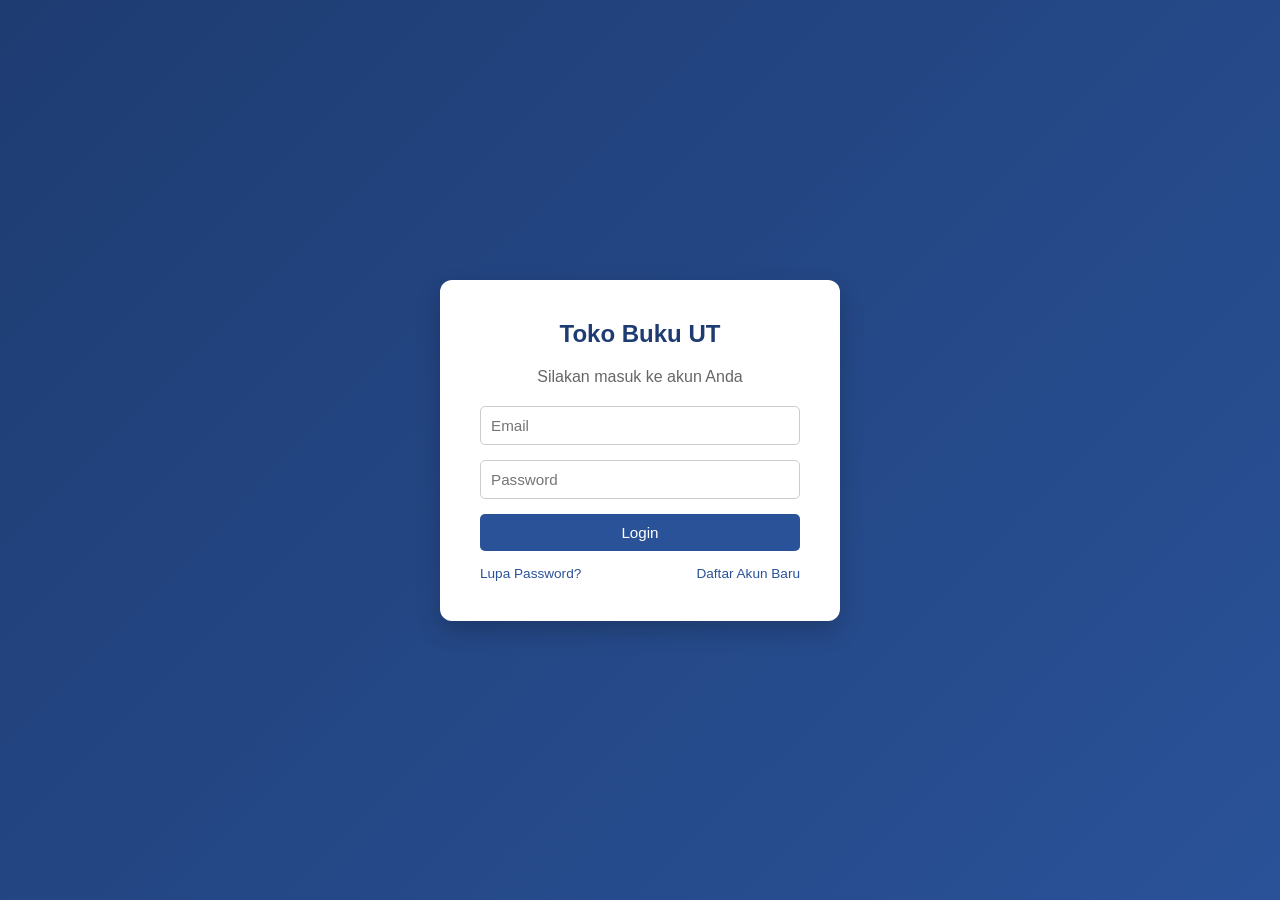
<file: tugas-uts-web1/index.html>
<!DOCTYPE html>
<html lang="id">
<head>
    <meta charset="UTF-8">
    <meta name="viewport" content="width=device-width, initial-scale=1.0">
    <title>Login - Toko Buku UT</title>
    <link rel="stylesheet" href="css/style.css">
</head>
<body class="login-body">
    <div class="login-card">
        <h2>Toko Buku UT</h2>
        <p style="margin-bottom: 20px; color: #666;">Silakan masuk ke akun Anda</p>
        <form id="loginForm">
            <div class="form-group">
                <input type="email" id="email" class="form-control" placeholder="Email" required>
            </div>
            <div class="form-group">
                <input type="password" id="password" class="form-control" placeholder="Password" required>
            </div>
            <button type="submit" class="btn" style="width: 100%;">Login</button>
        </form>
        <div class="login-actions">
            <a href="#" onclick="openModal('forgotModal')">Lupa Password?</a>
            <a href="#" onclick="openModal('registerModal')">Daftar Akun Baru</a>
        </div>
    </div>

    <!-- Modal Lupa Password -->
    <div id="forgotModal" class="modal">
        <div class="modal-content">
            <span class="close-modal" onclick="closeModal('forgotModal')">&times;</span>
            <h3>Lupa Password</h3>
            <p style="margin: 10px 0;">Masukkan email anda untuk mereset password.</p>
            <div class="form-group">
                <input type="email" class="form-control" placeholder="Email Terdaftar">
            </div>
            <button class="btn btn-success" onclick="alert('Instruksi reset password telah dikirim ke email!'); closeModal('forgotModal');">Kirim Reset Link</button>
        </div>
    </div>

    <!-- Modal Daftar -->
    <div id="registerModal" class="modal">
        <div class="modal-content">
            <span class="close-modal" onclick="closeModal('registerModal')">&times;</span>
            <h3>Daftar Akun</h3>
            <div class="form-group" style="margin-top: 15px;">
                <label>Nama Lengkap</label>
                <input type="text" class="form-control" placeholder="Nama Lengkap">
            </div>
            <div class="form-group">
                <label>Email</label>
                <input type="email" class="form-control" placeholder="Email">
            </div>
            <div class="form-group">
                <label>Password</label>
                <input type="password" class="form-control" placeholder="Password">
            </div>
            <button class="btn btn-success" style="width: 100%;" onclick="alert('Pendaftaran Berhasil! Silakan Login.'); closeModal('registerModal');">Daftar</button>
        </div>
    </div>

    <script src="js/data.js"></script>
    <script src="js/script.js"></script>
</body>
</html>
</file>
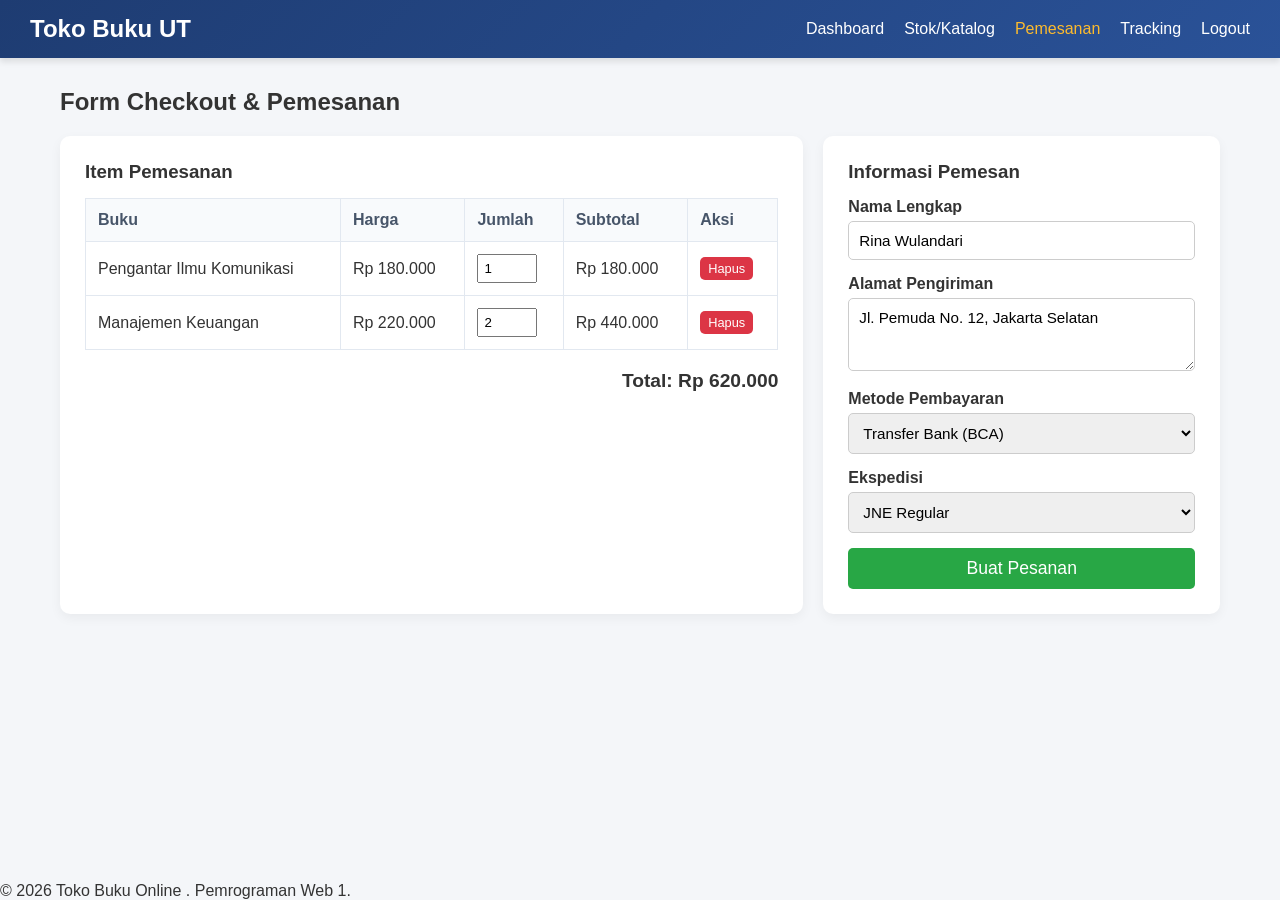
<file: tugas-uts-web1/checkout.html>
<!DOCTYPE html>
<html lang="id">
<head>
    <meta charset="UTF-8">
    <meta name="viewport" content="width=device-width, initial-scale=1.0">
    <title>Checkout Pemesanan - Toko Buku UT</title>
    <link rel="stylesheet" href="css/style.css">
</head>
<body>
    <header>
        <h1>Toko Buku UT</h1>
        <nav>
            <ul>
                <li><a href="dashboard.html">Dashboard</a></li>
                <li><a href="stok.html">Stok/Katalog</a></li>
                <li><a href="checkout.html" class="active">Pemesanan</a></li>
                <li><a href="tracking.html">Tracking</a></li>
                <li><a href="index.html">Logout</a></li>
            </ul>
        </nav>
    </header>

    <div class="container">
        <h2>Form Checkout & Pemesanan</h2>
        <div style="display: flex; gap: 20px; flex-wrap: wrap; margin-top: 20px;">
            <!-- Cart Table -->
            <div class="card" style="flex: 2; min-width: 300px;">
                <h3>Item Pemesanan</h3>
                <table>
                    <thead>
                        <tr>
                            <th>Buku</th>
                            <th>Harga</th>
                            <th>Jumlah</th>
                            <th>Subtotal</th>
                            <th>Aksi</th>
                        </tr>
                    </thead>
                    <tbody id="checkoutTableBody">
                    </tbody>
                </table>
                <div style="text-align: right; margin-top: 20px; font-size: 1.2rem; font-weight: bold;">
                    Total: <span id="totalBelanja">Rp 0</span>
                </div>
            </div>

            <!-- Customer & Payment Info Form -->
            <div class="card" style="flex: 1; min-width: 300px;">
                <h3>Informasi Pemesan</h3>
                <form id="checkoutForm" style="margin-top: 15px;">
                    <div class="form-group">
                        <label>Nama Lengkap</label>
                        <input type="text" class="form-control" required value="Rina Wulandari">
                    </div>
                    <div class="form-group">
                        <label>Alamat Pengiriman</label>
                        <textarea class="form-control" rows="3" required>Jl. Pemuda No. 12, Jakarta Selatan</textarea>
                    </div>
                    <div class="form-group">
                        <label>Metode Pembayaran</label>
                        <select class="form-control" required>
                            <option>Transfer Bank (BCA)</option>
                            <option>Transfer Bank (Mandiri)</option>
                            <option>Virtual Account</option>
                            <option>E-Wallet (Gopay/OVO)</option>
                        </select>
                    </div>
                    <div class="form-group">
                        <label>Ekspedisi</label>
                        <select class="form-control" required>
                            <option>JNE Regular</option>
                            <option>Pos Indonesia</option>
                            <option>J&T Express</option>
                        </select>
                    </div>
                    <button type="submit" class="btn btn-success" style="width: 100%; font-size: 1.1rem;">Buat Pesanan</button>
                </form>
            </div>
        </div>
    </div>

    <footer>
        &copy; 2026 Toko Buku Online . Pemrograman Web 1.
    </footer>

    <script src="js/data.js"></script>
    <script src="js/script.js"></script>
</body>
</html>
</file>
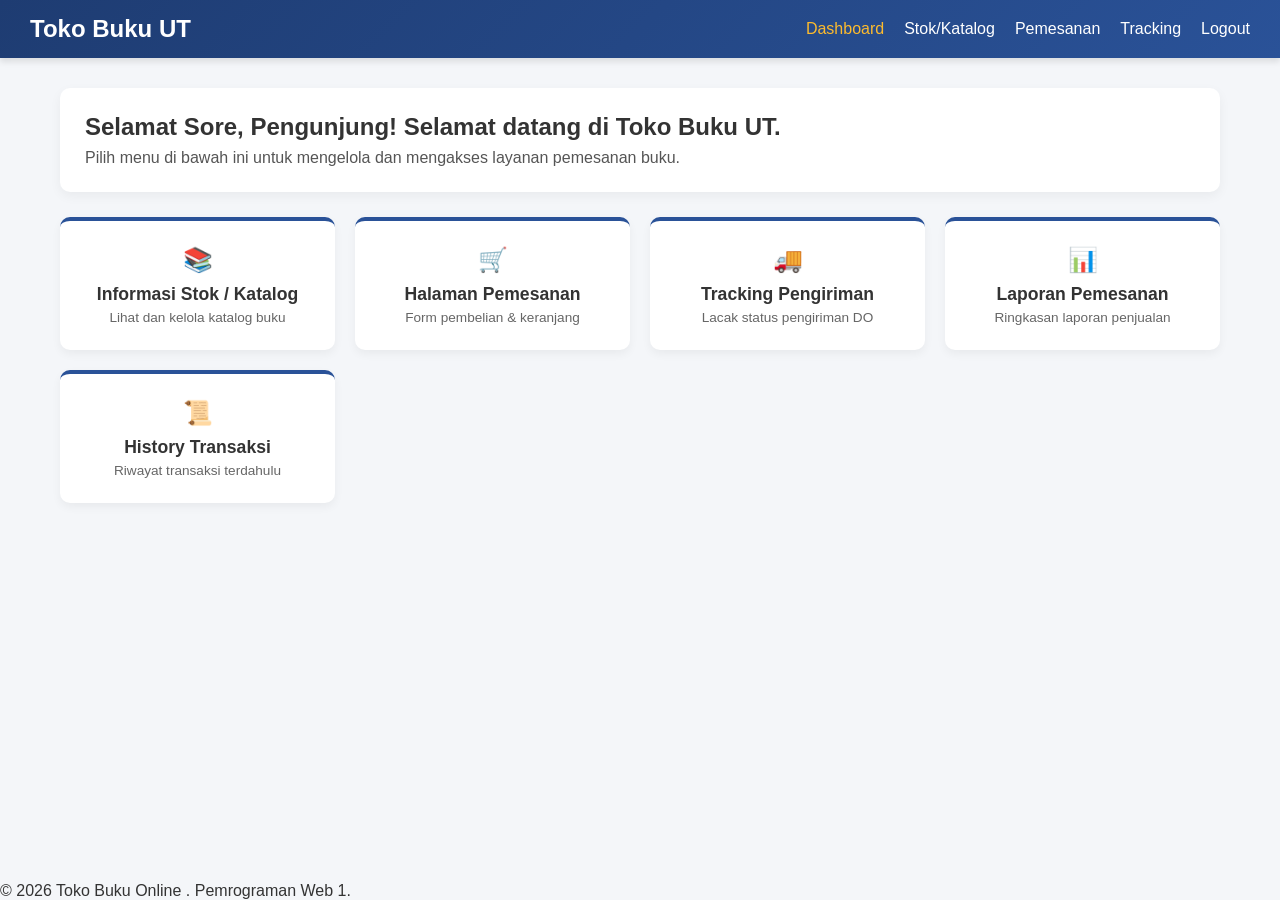
<file: tugas-uts-web1/dashboard.html>
<!DOCTYPE html>
<html lang="id">
<head>
    <meta charset="UTF-8">
    <meta name="viewport" content="width=device-width, initial-scale=1.0">
    <title>Dashboard - Toko Buku </title>
    <link rel="stylesheet" href="css/style.css">
</head>
<body>
    <header>
        <h1>Toko Buku UT</h1>
        <nav>
            <ul>
                <li><a href="dashboard.html" class="active">Dashboard</a></li>
                <li><a href="stok.html">Stok/Katalog</a></li>
                <li><a href="checkout.html">Pemesanan</a></li>
                <li><a href="tracking.html">Tracking</a></li>
                <li><a href="index.html">Logout</a></li>
            </ul>
        </nav>
    </header>

    <div class="container">
        <div class="card">
            <h2 id="greetingText">Selamat Datang!</h2>
            <p style="margin-top: 8px; color: #555;">Pilih menu di bawah ini untuk mengelola dan mengakses layanan pemesanan buku.</p>
        </div>

        <div class="grid-menu">
            <a href="stok.html" class="menu-card">
                <h2>📚</h2>
                <h3>Informasi Stok / Katalog</h3>
                <p style="font-size: 0.85rem; color: #666; margin-top: 5px;">Lihat dan kelola katalog buku</p>
            </a>
            <a href="checkout.html" class="menu-card">
                <h2>🛒</h2>
                <h3>Halaman Pemesanan</h3>
                <p style="font-size: 0.85rem; color: #666; margin-top: 5px;">Form pembelian & keranjang</p>
            </a>
            <a href="tracking.html" class="menu-card">
                <h2>🚚</h2>
                <h3>Tracking Pengiriman</h3>
                <p style="font-size: 0.85rem; color: #666; margin-top: 5px;">Lacak status pengiriman DO</p>
            </a>
            <a href="#" onclick="alert('Fitur Laporan Pemesanan sedang diproses.')" class="menu-card">
                <h2>📊</h2>
                <h3>Laporan Pemesanan</h3>
                <p style="font-size: 0.85rem; color: #666; margin-top: 5px;">Ringkasan laporan penjualan</p>
            </a>
            <a href="#" onclick="alert('Fitur History Transaksi dapat dilihat pada menu Tracking.')" class="menu-card">
                <h2>📜</h2>
                <h3>History Transaksi</h3>
                <p style="font-size: 0.85rem; color: #666; margin-top: 5px;">Riwayat transaksi terdahulu</p>
            </a>
        </div>
    </div>

    <footer>
        &copy; 2026 Toko Buku Online . Pemrograman Web 1.
    </footer>

    <script src="js/data.js"></script>
    <script src="js/script.js"></script>
</body>
</html>
</file>
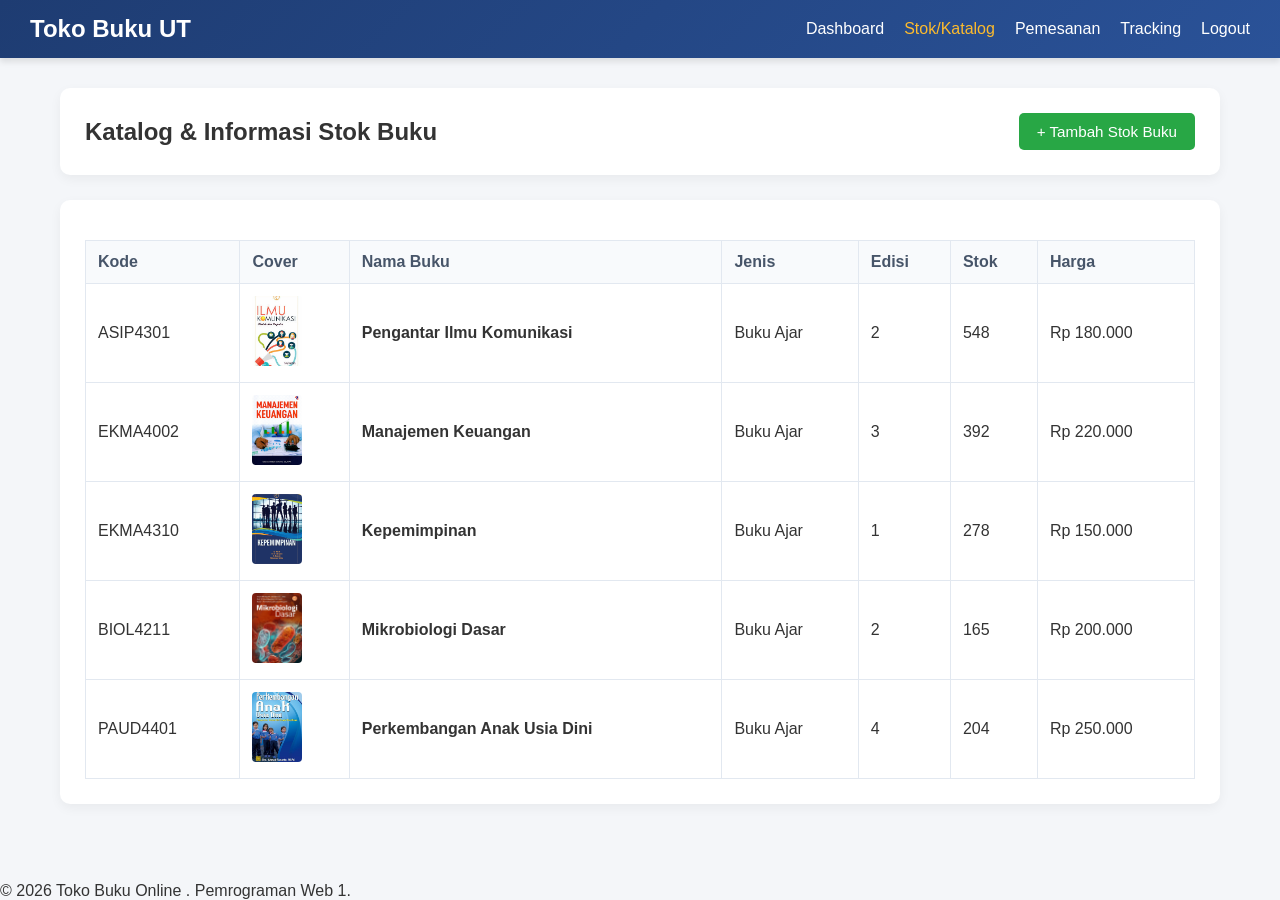
<file: tugas-uts-web1/stok.html>
<!DOCTYPE html>
<html lang="id">
<head>
    <meta charset="UTF-8">
    <meta name="viewport" content="width=device-width, initial-scale=1.0">
    <title>Katalog Stok - Toko Buku UT</title>
    <link rel="stylesheet" href="css/style.css">
</head>
<body>
    <header>
        <h1>Toko Buku UT</h1>
        <nav>
            <ul>
                <li><a href="dashboard.html">Dashboard</a></li>
                <li><a href="stok.html" class="active">Stok/Katalog</a></li>
                <li><a href="checkout.html">Pemesanan</a></li>
                <li><a href="tracking.html">Tracking</a></li>
                <li><a href="index.html">Logout</a></li>
            </ul>
        </nav>
    </header>

    <div class="container">
        <div class="card" style="display: flex; justify-content: space-between; align-items: center;">
            <h2>Katalog & Informasi Stok Buku</h2>
            <button class="btn btn-success" onclick="openModal('addModal')">+ Tambah Stok Buku</button>
        </div>

        <div class="card">
            <table>
                <thead>
                    <tr>
                        <th>Kode</th>
                        <th>Cover</th>
                        <th>Nama Buku</th>
                        <th>Jenis</th>
                        <th>Edisi</th>
                        <th>Stok</th>
                        <th>Harga</th>
                    </tr>
                </thead>
                <tbody id="catalogTableBody">
                    <!-- Dynamic rendering by JS -->
                </tbody>
            </table>
        </div>
    </div>

    <!-- Modal Tambah Stok -->
    <div id="addModal" class="modal">
        <div class="modal-content">
            <span class="close-modal" onclick="closeModal('addModal')">&times;</span>
            <h3>Tambah Buku Baru</h3>
            <form id="addStokForm" style="margin-top: 15px;">
                <div class="form-group">
                    <label>Kode Barang</label>
                    <input type="text" id="kodeBarang" class="form-control" required placeholder="Contoh: MKWI4201">
                </div>
                <div class="form-group">
                    <label>Nama Buku</label>
                    <input type="text" id="namaBarang" class="form-control" required placeholder="Judul Buku">
                </div>
                <div class="form-group">
                    <label>Jenis Barang</label>
                    <input type="text" id="jenisBarang" class="form-control" value="Buku Ajar" required>
                </div>
                <div class="form-group">
                    <label>Edisi</label>
                    <input type="number" id="edisi" class="form-control" value="1" required>
                </div>
                <div class="form-group">
                    <label>Jumlah Stok</label>
                    <input type="number" id="stok" class="form-control" required placeholder="100">
                </div>
                <div class="form-group">
                    <label>Harga (Rp)</label>
                    <input type="number" id="harga" class="form-control" required placeholder="150000">
                </div>
                <button type="submit" class="btn btn-success" style="width: 100%;">Simpan Stok Baru</button>
            </form>
        </div>
    </div>

    <footer>
        &copy; 2026 Toko Buku Online . Pemrograman Web 1.
    </footer>

    <script src="js/data.js"></script>
    <script src="js/script.js"></script>
</body>
</html>
</file>
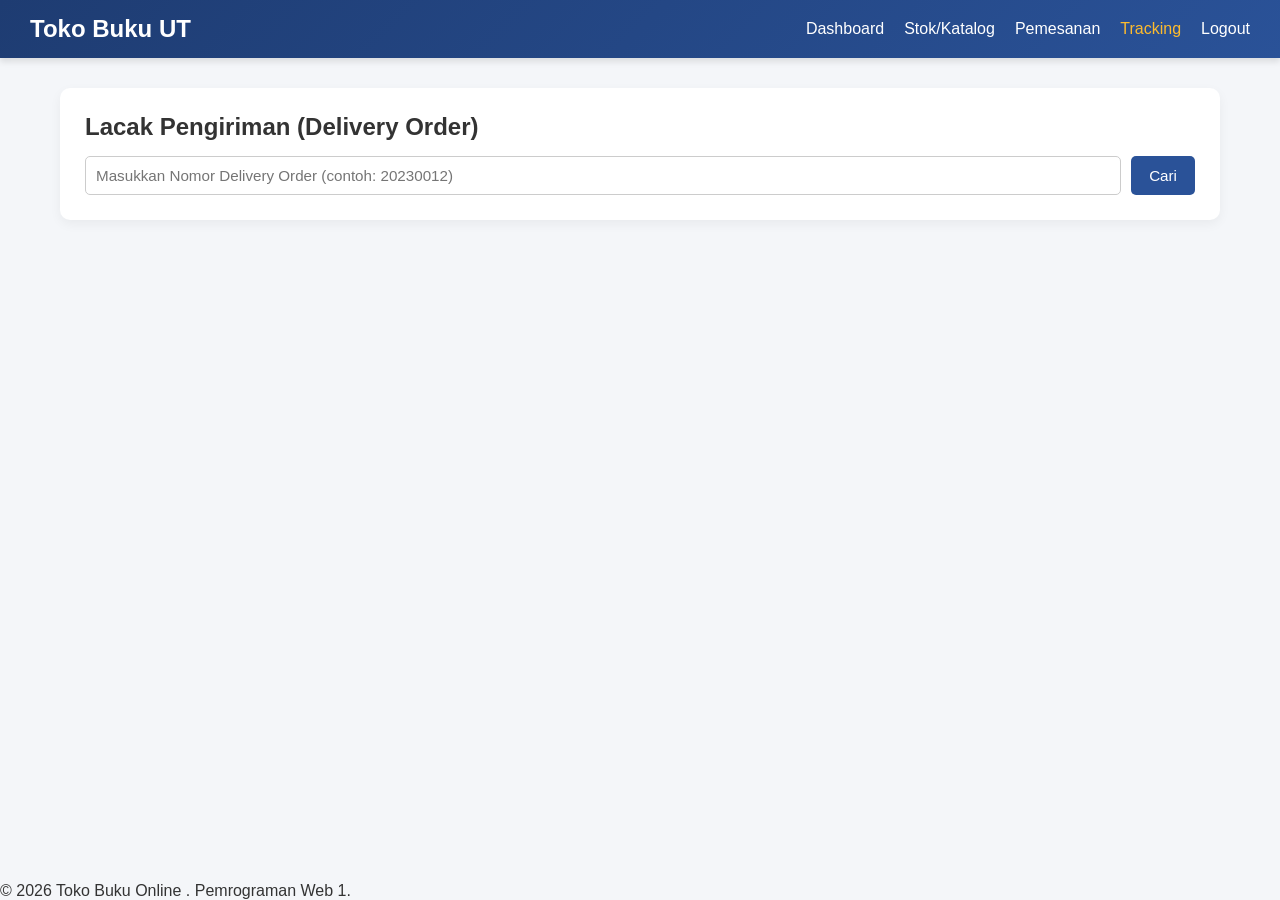
<file: tugas-uts-web1/tracking.html>
<!DOCTYPE html>
<html lang="id">
<head>
    <meta charset="UTF-8">
    <meta name="viewport" content="width=device-width, initial-scale=1.0">
    <title>Tracking Pengiriman - Toko Buku UT</title>
    <link rel="stylesheet" href="css/style.css">
</head>
<body>
    <header>
        <h1>Toko Buku UT</h1>
        <nav>
            <ul>
                <li><a href="dashboard.html">Dashboard</a></li>
                <li><a href="stok.html">Stok/Katalog</a></li>
                <li><a href="checkout.html">Pemesanan</a></li>
                <li><a href="tracking.html" class="active">Tracking</a></li>
                <li><a href="index.html">Logout</a></li>
            </ul>
        </nav>
    </header>

    <div class="container">
        <div class="card">
            <h2>Lacak Pengiriman (Delivery Order)</h2>
            <form id="trackingForm" style="display: flex; gap: 10px; margin-top: 15px;">
                <input type="text" id="nomorDO" class="form-control" placeholder="Masukkan Nomor Delivery Order (contoh: 20230012)" required>
                <button type="submit" class="btn">Cari</button>
            </form>
        </div>

        <div id="trackingResult"></div>
    </div>

    <footer>
        &copy; 2026 Toko Buku Online . Pemrograman Web 1.
    </footer>

    <script src="js/data.js"></script>
    <script src="js/script.js"></script>
</body>
</html>
</file>
<file: tugas-uts-web1/css/style.css>
* {
    margin: 0;
    padding: 0;
    box-sizing: border-box;
    font-family: 'Segoe UI', Tahoma, Geneva, Verdana, sans-serif;
}

body {
    background-color: #f4f6f9;
    color: #333;
    display: flex;
    flex-direction: column;
    min-height: 100vh;
}

header {
    background: linear-gradient(135deg, #1e3c72, #2a5298);
    color: white;
    padding: 15px 30px;
    display: flex;
    justify-content: space-between;
    align-items: center;
    box-shadow: 0 4px 6px rgba(0,0,0,0.1);
}

header h1 {
    font-size: 1.5rem;
}

nav ul {
    list-style: none;
    display: flex;
    gap: 20px;
}

nav a {
    color: white;
    text-decoration: none;
    font-weight: 500;
    transition: color 0.3s;
}

nav a:hover, nav a.active {
    color: #fdbb2d;
}

.container {
    max-width: 1200px;
    margin: 30px auto;
    padding: 0 20px;
    flex: 1;
    width: 100%;
}

.card {
    background: white;
    padding: 25px;
    border-radius: 10px;
    box-shadow: 0 4px 12px rgba(0,0,0,0.05);
    margin-bottom: 25px;
}

.btn {
    background: #2a5298;
    color: white;
    border: none;
    padding: 10px 18px;
    border-radius: 5px;
    cursor: pointer;
    font-size: 0.95rem;
    transition: background 0.3s;
}

.btn:hover {
    background: #1e3c72;
}

.btn-secondary {
    background: #6c757d;
}

.btn-secondary:hover {
    background: #5a6268;
}

.btn-success {
    background: #28a745;
}

.btn-success:hover {
    background: #218838;
}

.btn-danger {
    background: #dc3545;
}

.btn-danger:hover {
    background: #c82333;
}

/* Form controls */
.form-group {
    margin-bottom: 15px;
}

.form-group label {
    display: block;
    margin-bottom: 5px;
    font-weight: 600;
}

.form-control {
    width: 100%;
    padding: 10px;
    border: 1px solid #ccc;
    border-radius: 5px;
    font-size: 0.95rem;
}

/* Table styles */
table {
    width: 100%;
    border-collapse: collapse;
    margin-top: 15px;
}

table, th, td {
    border: 1px solid #e2e8f0;
}

th, td {
    padding: 12px;
    text-align: left;
}

th {
    background-color: #f8fafc;
    color: #475569;
}

.book-cover {
    width: 50px;
    height: 70px;
    object-fit: cover;
    border-radius: 4px;
}

/* Modal Styling */
.modal {
    display: none;
    position: fixed;
    top: 0;
    left: 0;
    width: 100%;
    height: 100%;
    background-color: rgba(0,0,0,0.5);
    justify-content: center;
    align-items: center;
    z-index: 1000;
}

.modal-content {
    background: white;
    padding: 25px;
    border-radius: 8px;
    width: 100%;
    max-width: 450px;
    position: relative;
    box-shadow: 0 5px 15px rgba(0,0,0,0.3);
}

.close-modal {
    position: absolute;
    top: 12px;
    right: 15px;
    font-size: 1.5rem;
    cursor: pointer;
    color: #888;
}

.close-modal:hover {
    color: #000;
}

/* Login Page Specifics */
.login-body {
    display: flex;
    justify-content: center;
    align-items: center;
    height: 100vh;
    background: linear-gradient(135deg, #1e3c72, #2a5298);
}

.login-card {
    background: white;
    padding: 40px;
    border-radius: 12px;
    box-shadow: 0 10px 25px rgba(0,0,0,0.2);
    width: 100%;
    max-width: 400px;
    text-align: center;
}

.login-card h2 {
    margin-bottom: 20px;
    color: #1e3c72;
}

.login-actions {
    display: flex;
    justify-content: space-between;
    margin-top: 15px;
    font-size: 0.85rem;
}

.login-actions a {
    color: #2a5298;
    text-decoration: none;
}

.login-actions a:hover {
    text-decoration: underline;
}

/* Grid & Dashboard */
.grid-menu {
    display: grid;
    grid-template-columns: repeat(auto-fit, minmax(220px, 1fr));
    gap: 20px;
    margin-top: 20px;
}

.menu-card {
    background: white;
    border-radius: 10px;
    padding: 25px;
    text-align: center;
    box-shadow: 0 4px 10px rgba(0,0,0,0.05);
    transition: transform 0.2s, box-shadow 0.2s;
    cursor: pointer;
    text-decoration: none;
    color: inherit;
    border-top: 4px solid #2a5298;
}

.menu-card:hover {
    transform: translateY(-5px);
    box-shadow: 0 8px 15px rgba(0,0,0,0.1);
}

.menu-card h3 {
    margin-top: 10px;
    font-size: 1.1rem;
}

/* Progress bar */
.progress-container {
    background-color: #e0e0e0;
    border-radius: 20px;
    margin: 15px 0;
    height: 20px;
    width: 100%;
    overflow: hidden;
}

.progress-bar {
    background-color: #28a745;
    height: 100%;
    width: 0%;
    transition: width 0.4s ease;
    text-align: center;
    color: white;
    font-size: 0.75rem;
    line-height: 20px;
}

.badge {
    padding: 5px 10px;
    border-radius: 12px;
    font-size: 0.8rem;
    font-weight: bold;
    color: white;

.badge-info { background-color: #17a2b8; }
.badge-success { background-color: #28a745; }
.badge-warning { background-color: #ffc107; color: #333; }

footer {
    text-align: center;
    padding: 15px;
    background: #e2e8f0;
    color: #64748b;
    font-size: 0.85rem;
    margin-top: auto;
}
</file>
